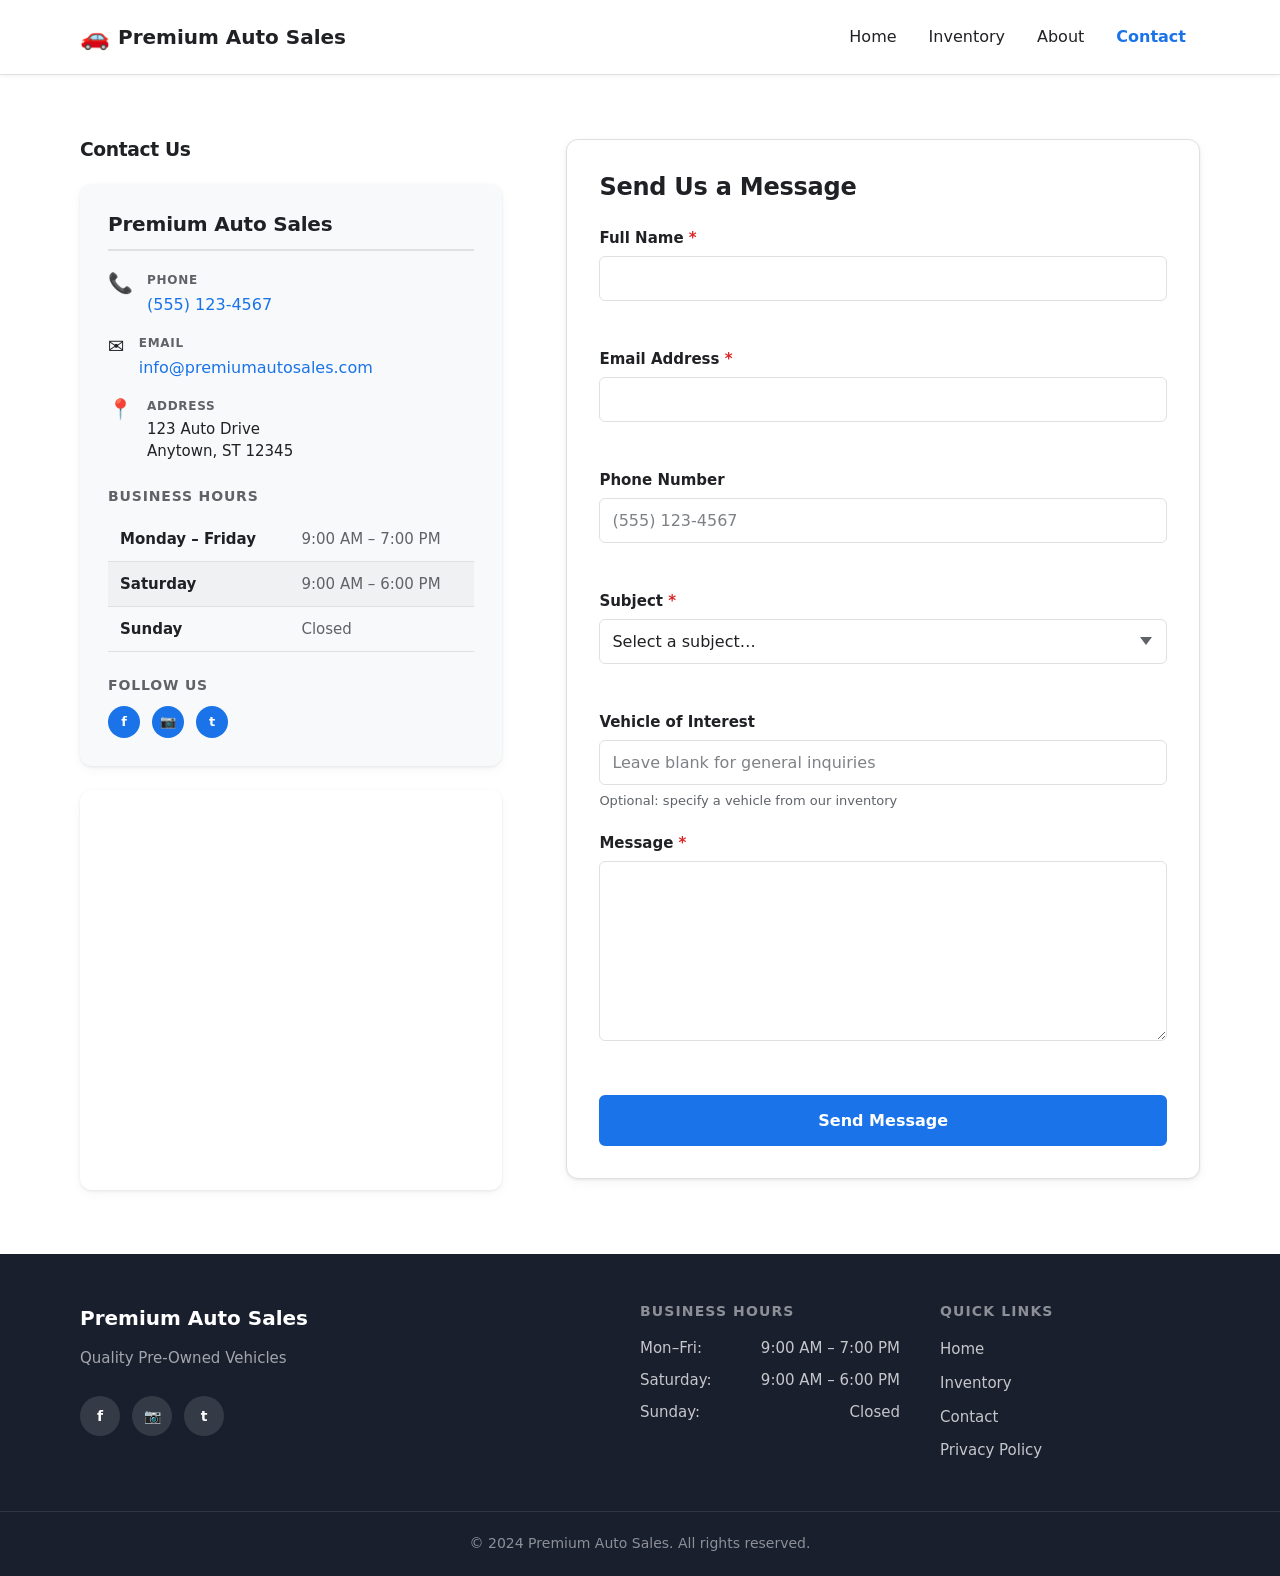
<file: contact.html>
<!DOCTYPE html>
<html lang="en" dir="ltr">
<head>
  <meta charset="UTF-8">
  <meta name="viewport" content="width=device-width, initial-scale=1.0">
  <title>Contact Us | Premium Auto Sales</title>
  <meta name="description" content="Contact Premium Auto Sales for inquiries about our vehicles. Call, email, or fill out our contact form and we'll respond within 24 hours.">

  <!-- Open Graph -->
  <meta property="og:title" content="Contact Us | Premium Auto Sales">
  <meta property="og:description" content="Get in touch with Premium Auto Sales. We're here to help you find your perfect vehicle.">
  <meta property="og:type" content="website">
  <meta name="twitter:card" content="summary_large_image">

  <!-- Stylesheet -->
  
  <link rel="stylesheet" href="css/styles.min.css">
</head>
<body>
  <!-- Skip link for accessibility -->
  <a href="#main" class="skip-link">Skip to main content</a>

  <!-- Site Header / Navigation -->
  <header class="site-header">
    <div class="container header-inner">
      <a href="/" class="logo" aria-label="Premium Auto Sales - Home">
        <span class="logo-icon" aria-hidden="true">&#x1F697;</span>
        <span class="logo-text">Premium Auto Sales</span>
      </a>

      <button
        class="hamburger"
        id="hamburger"
        aria-expanded="false"
        aria-controls="main-nav"
        aria-label="Toggle navigation menu"
      >
        <span class="hamburger-bar" aria-hidden="true"></span>
        <span class="hamburger-bar" aria-hidden="true"></span>
        <span class="hamburger-bar" aria-hidden="true"></span>
      </button>

      <nav id="main-nav" aria-label="Main navigation">
        <ul class="nav-list">
          <li><a href="/" class="nav-link">Home</a></li>
          <li><a href="inventory.html" class="nav-link">Inventory</a></li>
          <li><a href="index.html#about" class="nav-link">About</a></li>
          <li><a href="contact.html" class="nav-link" aria-current="page">Contact</a></li>
        </ul>
      </nav>
    </div>
  </header>

  <main id="main">
    <section class="contact-page section" aria-labelledby="contact-page-heading">
      <div class="container">
        <div class="contact-layout">

          <!-- Business Info Column -->
          <aside class="contact-info">
            <h1 id="contact-page-heading">Contact Us</h1>

            <div class="business-details">
              <h2 class="business-name">Premium Auto Sales</h2>

              <ul class="contact-list" aria-label="Contact information">
                <li class="contact-item">
                  <span class="contact-icon" aria-hidden="true">&#x1F4DE;</span>
                  <div class="contact-item-body">
                    <span class="contact-label">Phone</span>
                    <a href="tel:+15551234567" class="contact-link">(555) 123-4567</a>
                  </div>
                </li>
                <li class="contact-item">
                  <span class="contact-icon" aria-hidden="true">&#x2709;&#xFE0F;</span>
                  <div class="contact-item-body">
                    <span class="contact-label">Email</span>
                    <a href="mailto:info@premiumautosales.com" class="contact-link">info@premiumautosales.com</a>
                  </div>
                </li>
                <li class="contact-item">
                  <span class="contact-icon" aria-hidden="true">&#x1F4CD;</span>
                  <div class="contact-item-body">
                    <span class="contact-label">Address</span>
                    <address class="contact-address">
                      123 Auto Drive<br>
                      Anytown, ST 12345
                    </address>
                  </div>
                </li>
              </ul>

              <!-- Business Hours Table -->
              <section class="hours-section" aria-labelledby="hours-heading">
                <h3 id="hours-heading">Business Hours</h3>
                <table class="contact-hours-table">
                  <caption class="sr-only">Business hours by day of week</caption>
                  <tbody>
                    <tr>
                      <th scope="row">Monday &ndash; Friday</th>
                      <td><time>9:00 AM &ndash; 7:00 PM</time></td>
                    </tr>
                    <tr>
                      <th scope="row">Saturday</th>
                      <td><time>9:00 AM &ndash; 6:00 PM</time></td>
                    </tr>
                    <tr>
                      <th scope="row">Sunday</th>
                      <td><time>Closed</time></td>
                    </tr>
                  </tbody>
                </table>
              </section>

              <!-- Social Media Icons -->
              <section class="contact-social-section" aria-labelledby="social-heading">
                <h3 id="social-heading">Follow Us</h3>
                <div class="contact-social-links" aria-label="Social media links">
                  <a href="#" class="contact-social-link" aria-label="Follow us on Facebook" rel="noopener noreferrer">
                    <span aria-hidden="true">f</span>
                  </a>
                  <a href="#" class="contact-social-link" aria-label="Follow us on Instagram" rel="noopener noreferrer">
                    <span aria-hidden="true">&#x1F4F7;</span>
                  </a>
                  <a href="#" class="contact-social-link" aria-label="Follow us on Twitter" rel="noopener noreferrer">
                    <span aria-hidden="true">t</span>
                  </a>
                </div>
              </section>
            </div>

            <!-- Map Section -->
            <div class="map-section" aria-label="Dealership location map">
              <iframe
                src="https://www.google.com/maps/embed?pb=!1m18!1m12!1m3!1d3022.215707530209!2d-73.98784368459418!3d40.74844097932799!2m3!1f0!2f0!3f0!3m2!1i1024!2i768!4f13.1!3m3!1m2!1s0x89c259af15e2db5f%3A0x7955420634fd7eba!2sNew%20York%2C%20NY%2010001%2C%20USA!5e0!3m2!1sen!2sus!4v1620000000000!5m2!1sen!2sus"
                class="contact-map"
                title="Premium Auto Sales location on Google Maps"
                loading="lazy"
                referrerpolicy="no-referrer-when-downgrade"
                allowfullscreen
              ></iframe>
            </div>
          </aside>

          <!-- Contact Form Column -->
          <section class="contact-form-section" aria-labelledby="form-heading">
            <h2 id="form-heading">Send Us a Message</h2>

            <!-- Success message (initially hidden) -->
            <div id="form-success" class="form-success" hidden aria-live="polite" role="status">
              <p>Thank you! We'll contact you within 24 hours.</p>
            </div>

            <!-- Error message (initially hidden) -->
            <div id="form-error" class="form-error" hidden aria-live="assertive" role="alert">
              <p>Failed to send. Please try again or call us at <a href="tel:+15551234567">(555) 123-4567</a>.</p>
            </div>

            <form
              id="contact-form"
              action="https://formspree.io/f/your-form-id"
              method="POST"
              novalidate
            >
              <!-- Honeypot spam protection field -->
              <input
                type="text"
                name="_gotcha"
                style="display:none"
                tabindex="-1"
                autocomplete="off"
                aria-hidden="true"
              >

              <!-- Name -->
              <div class="form-field">
                <label for="name">
                  Full Name <span class="required-mark" aria-label="required">*</span>
                </label>
                <input
                  type="text"
                  id="name"
                  name="name"
                  required
                  autocomplete="name"
                  aria-describedby="name-error"
                  aria-invalid="false"
                >
                <span id="name-error" class="field-error" role="alert"></span>
              </div>

              <!-- Email -->
              <div class="form-field">
                <label for="email">
                  Email Address <span class="required-mark" aria-label="required">*</span>
                </label>
                <input
                  type="email"
                  id="email"
                  name="email"
                  required
                  autocomplete="email"
                  inputmode="email"
                  aria-describedby="email-error"
                  aria-invalid="false"
                >
                <span id="email-error" class="field-error" role="alert"></span>
              </div>

              <!-- Phone -->
              <div class="form-field">
                <label for="phone">Phone Number</label>
                <input
                  type="tel"
                  id="phone"
                  name="phone"
                  autocomplete="tel"
                  inputmode="tel"
                  pattern="[\(\)\s\-\d]+"
                  placeholder="(555) 123-4567"
                  aria-describedby="phone-error"
                  aria-invalid="false"
                >
                <span id="phone-error" class="field-error" role="alert"></span>
              </div>

              <!-- Subject -->
              <div class="form-field">
                <label for="subject">
                  Subject <span class="required-mark" aria-label="required">*</span>
                </label>
                <select
                  id="subject"
                  name="subject"
                  required
                  aria-describedby="subject-error"
                  aria-invalid="false"
                >
                  <option value="">Select a subject&hellip;</option>
                  <option value="General Inquiry">General Inquiry</option>
                  <option value="Vehicle Inquiry">Vehicle Inquiry</option>
                  <option value="Financing Question">Financing Question</option>
                  <option value="Test Drive Request">Test Drive Request</option>
                </select>
                <span id="subject-error" class="field-error" role="alert"></span>
              </div>

              <!-- Vehicle of Interest -->
              <div class="form-field">
                <label for="vehicle-interest">Vehicle of Interest</label>
                <input
                  type="text"
                  id="vehicle-interest"
                  name="vehicle-interest"
                  placeholder="Leave blank for general inquiries"
                  aria-describedby="vehicle-interest-hint"
                >
                <span id="vehicle-interest-hint" class="field-hint">Optional: specify a vehicle from our inventory</span>
              </div>

              <!-- Message -->
              <div class="form-field">
                <label for="message">
                  Message <span class="required-mark" aria-label="required">*</span>
                </label>
                <textarea
                  id="message"
                  name="message"
                  required
                  minlength="10"
                  rows="6"
                  aria-describedby="message-error"
                  aria-invalid="false"
                ></textarea>
                <span id="message-error" class="field-error" role="alert"></span>
              </div>

              <!-- Submit Button with loading spinner -->
              <button type="submit" class="btn btn-contact-submit" id="submit-btn" aria-busy="false">
                <span class="btn-text">Send Message</span>
                <span class="btn-spinner" aria-hidden="true" hidden></span>
              </button>
            </form>
          </section>

        </div>
      </div>
    </section>
  </main>

  <!-- Site Footer -->
  <footer class="site-footer">
    <div class="container footer-inner">
      <div class="footer-col footer-brand">
        <a href="/" class="footer-logo" aria-label="Premium Auto Sales - Home">Premium Auto Sales</a>
        <p class="footer-tagline">Quality Pre-Owned Vehicles</p>
        <div class="social-links" aria-label="Social media links">
          <a href="#" class="social-link" aria-label="Follow us on Facebook" rel="noopener noreferrer">
            <span aria-hidden="true">f</span>
          </a>
          <a href="#" class="social-link" aria-label="Follow us on Instagram" rel="noopener noreferrer">
            <span aria-hidden="true">&#x1F4F7;</span>
          </a>
          <a href="#" class="social-link" aria-label="Follow us on Twitter" rel="noopener noreferrer">
            <span aria-hidden="true">t</span>
          </a>
        </div>
      </div>

      <div class="footer-col footer-hours">
        <h3 class="footer-heading">Business Hours</h3>
        <ul class="hours-list">
          <li><span>Mon&ndash;Fri:</span> <time>9:00 AM &ndash; 7:00 PM</time></li>
          <li><span>Saturday:</span> <time>9:00 AM &ndash; 6:00 PM</time></li>
          <li><span>Sunday:</span> <time>Closed</time></li>
        </ul>
      </div>

      <div class="footer-col footer-links">
        <h3 class="footer-heading">Quick Links</h3>
        <nav aria-label="Footer navigation">
          <ul class="footer-nav-list">
            <li><a href="/">Home</a></li>
            <li><a href="inventory.html">Inventory</a></li>
            <li><a href="contact.html">Contact</a></li>
            <li><a href="privacy.html">Privacy Policy</a></li>
          </ul>
        </nav>
      </div>
    </div>

    <div class="footer-bottom">
      <div class="container">
        <p>&copy; <time datetime="2024">2024</time> Premium Auto Sales. All rights reserved.</p>
      </div>
    </div>
  </footer>

  <!-- Main JavaScript (deferred for non-blocking load) -->
  <script src="js/main.min.js" defer></script>
  <!-- Contact Page JavaScript (deferred for non-blocking load) -->
  
  <script src="js/contact.min.js" defer></script>
</body>
</html>
</file>
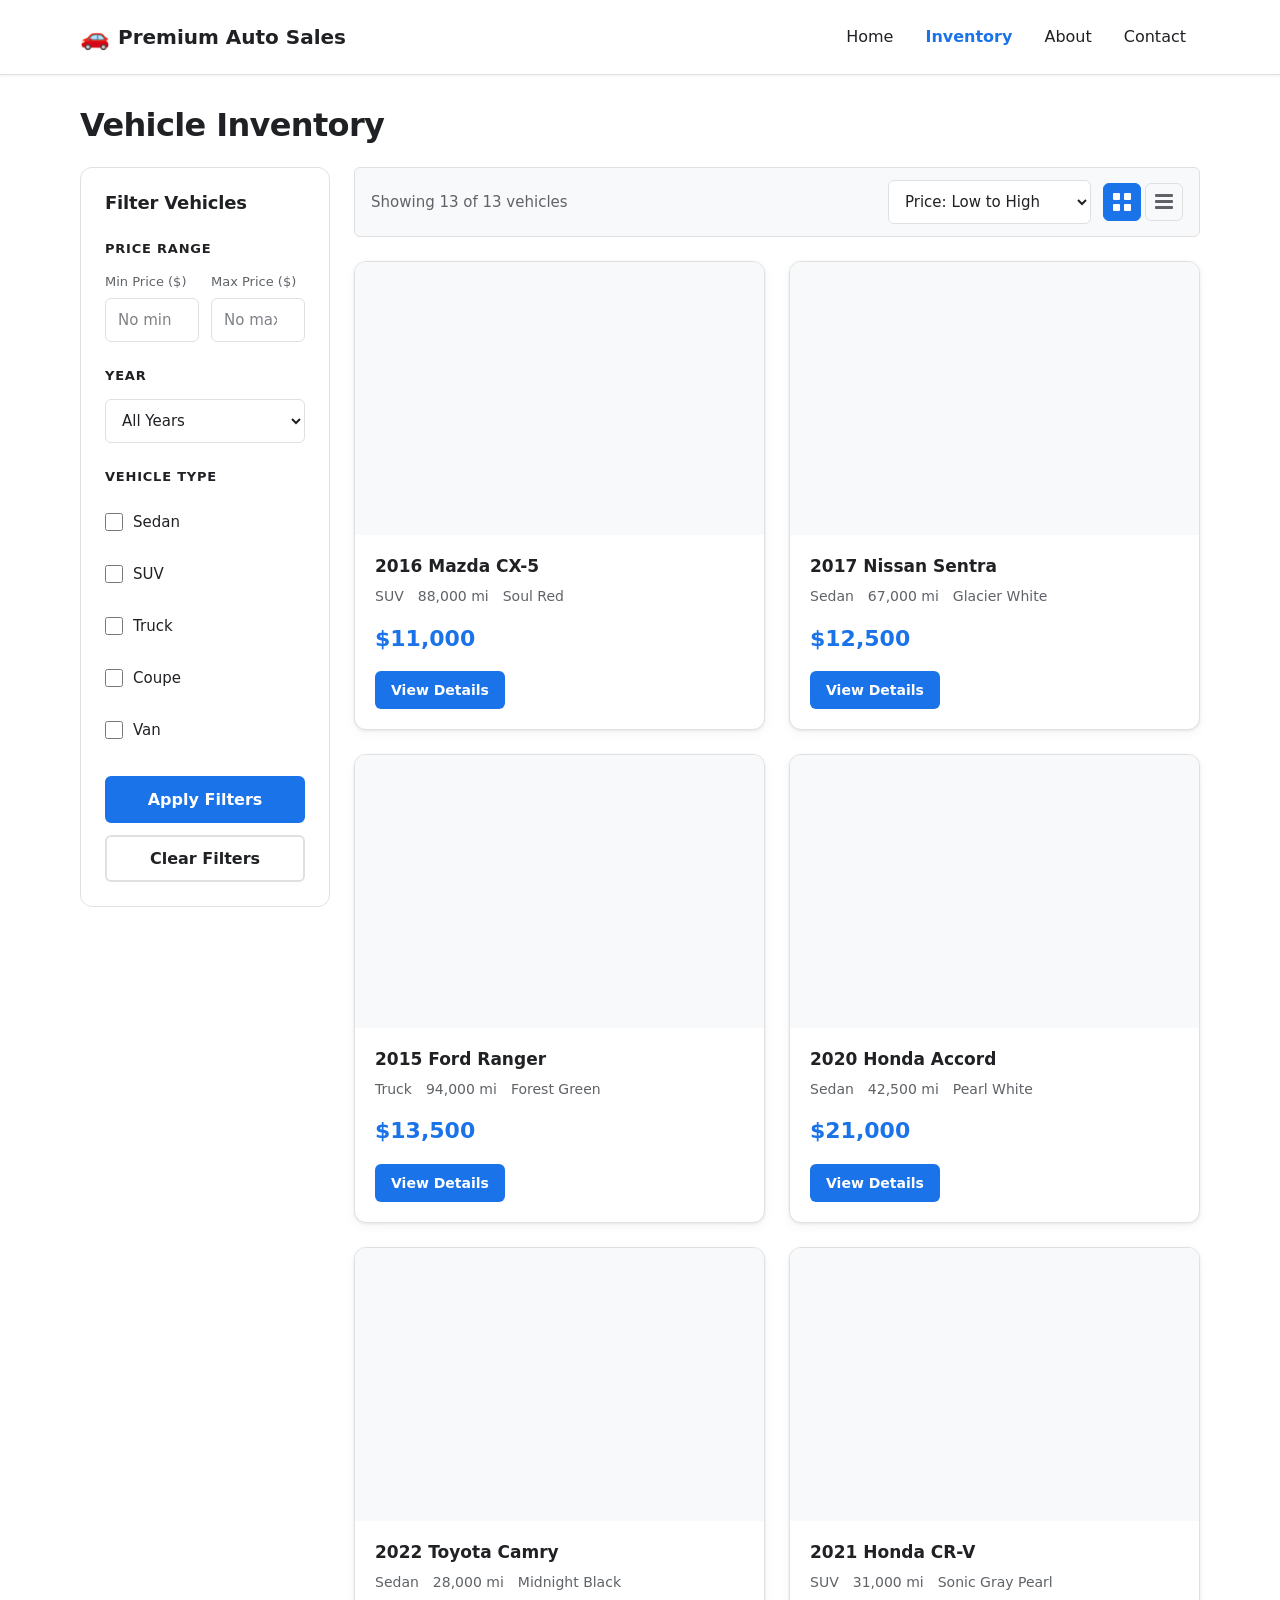
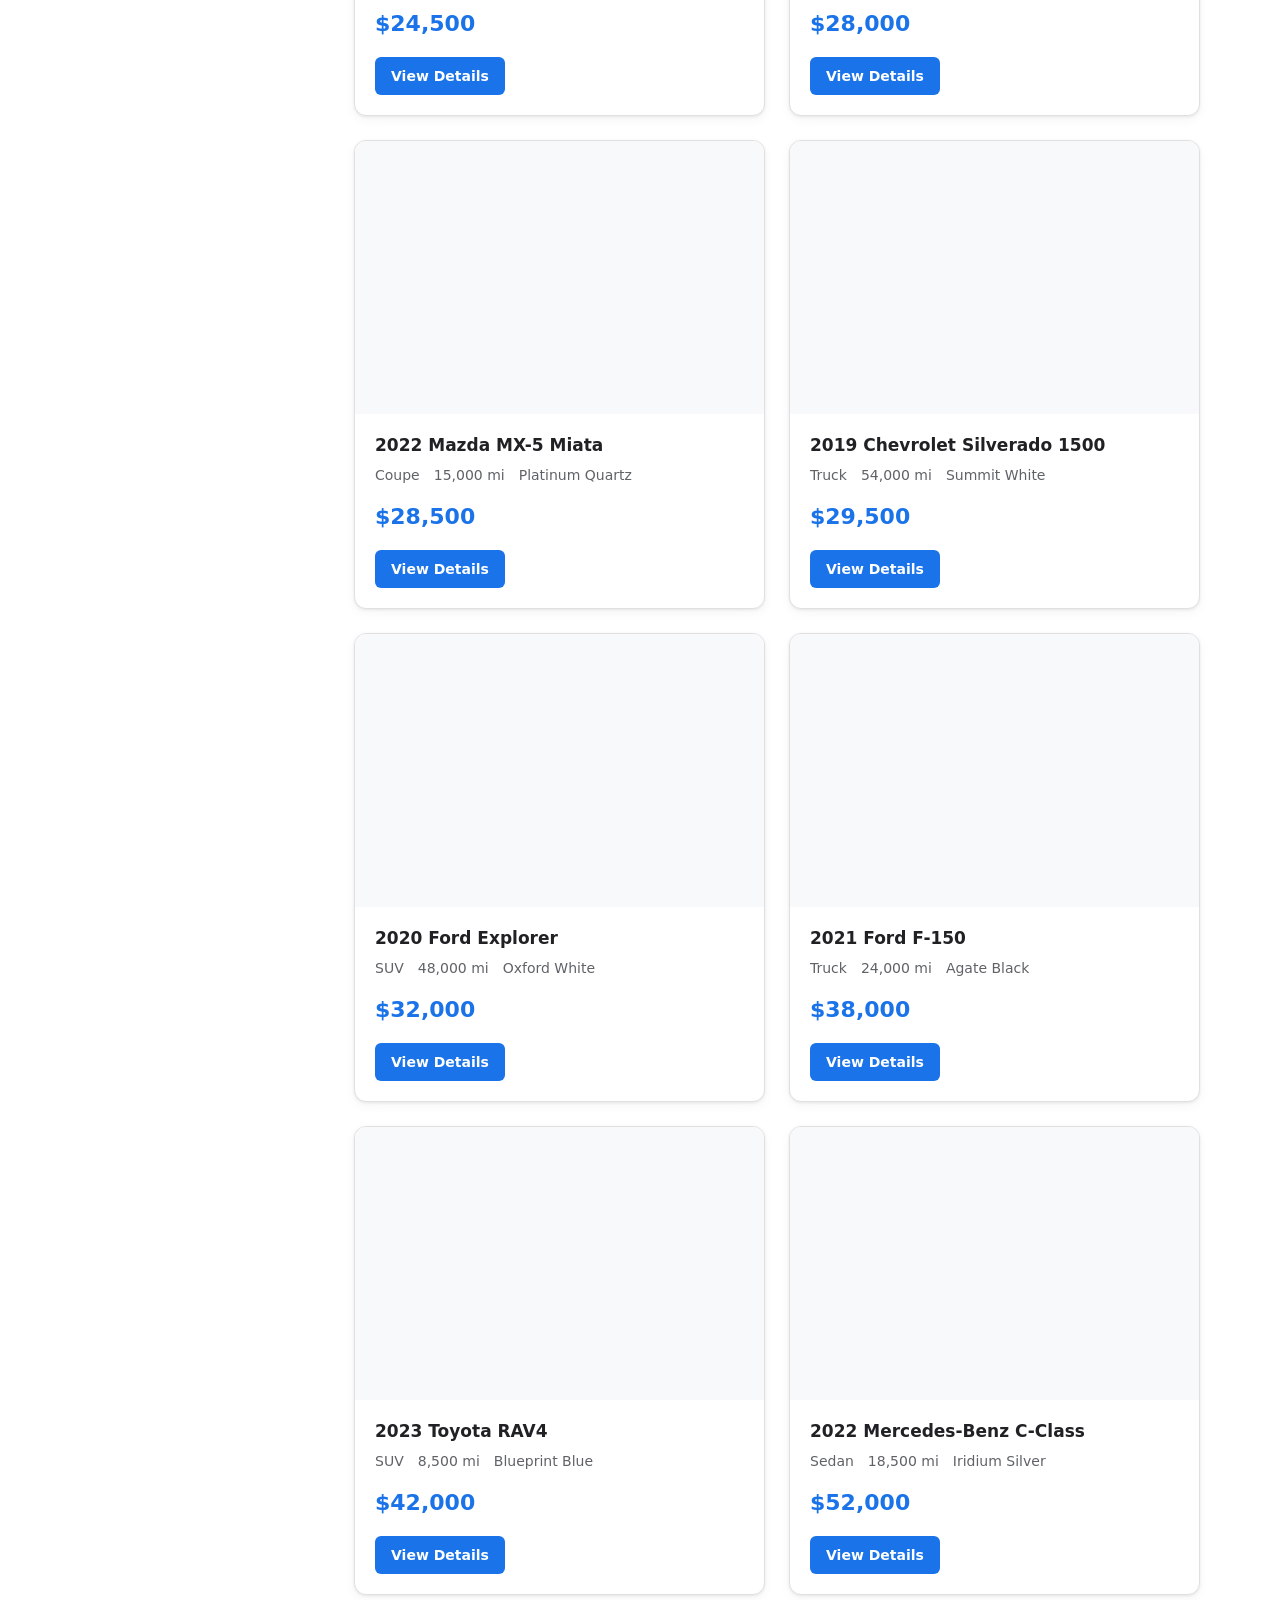
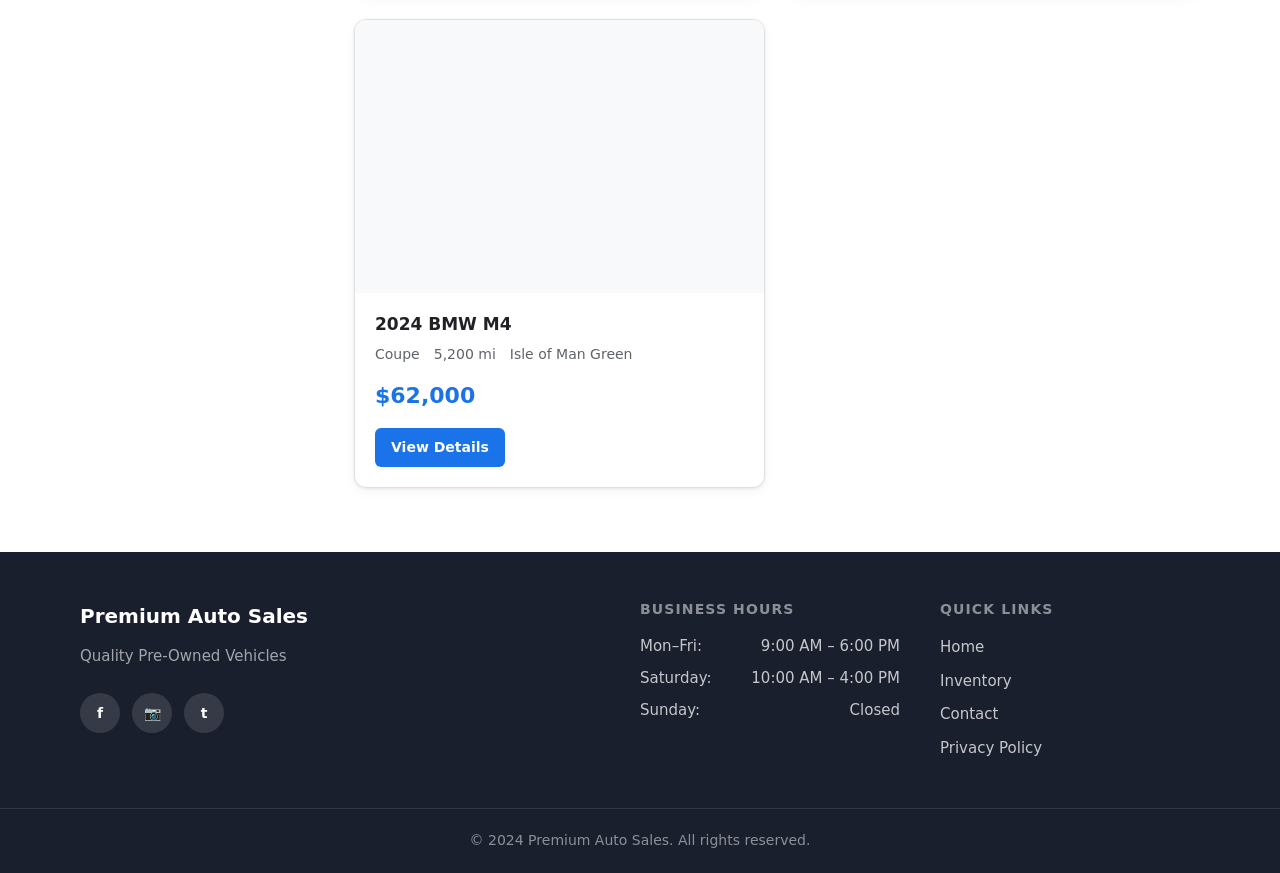
<file: inventory.html>
<!DOCTYPE html>
<html lang="en" dir="ltr">
<head>
  <meta charset="UTF-8">
  <meta name="viewport" content="width=device-width, initial-scale=1.0">
  <title>Vehicle Inventory | Premium Auto Sales</title>
  <meta name="description" content="Browse our full inventory of quality used cars for sale. Filter by price, year, and vehicle type to find your perfect pre-owned vehicle today.">

  <!-- Open Graph -->
  <meta property="og:title" content="Vehicle Inventory | Premium Auto Sales">
  <meta property="og:description" content="Browse used cars for sale at Premium Auto Sales. Filter and sort our full inventory to find your perfect pre-owned vehicle.">
  <meta property="og:type" content="website">

  <!-- Preconnect for Unsplash images -->
  <link rel="preconnect" href="https://images.unsplash.com">

  <!-- Stylesheet -->
  <link rel="stylesheet" href="css/styles.min.css">
</head>
<body>
  <!-- Skip link for accessibility -->
  <a href="#main" class="skip-link">Skip to main content</a>

  <!-- Site Header / Navigation -->
  <header class="site-header">
    <div class="container header-inner">
      <a href="/" class="logo" aria-label="Premium Auto Sales - Home">
        <span class="logo-icon" aria-hidden="true">&#x1F697;</span>
        <span class="logo-text">Premium Auto Sales</span>
      </a>

      <button
        class="hamburger"
        id="hamburger"
        aria-expanded="false"
        aria-controls="main-nav"
        aria-label="Toggle navigation menu"
      >
        <span class="hamburger-bar" aria-hidden="true"></span>
        <span class="hamburger-bar" aria-hidden="true"></span>
        <span class="hamburger-bar" aria-hidden="true"></span>
      </button>

      <nav id="main-nav" aria-label="Main navigation">
        <ul class="nav-list">
          <li><a href="/" class="nav-link">Home</a></li>
          <li><a href="inventory.html" class="nav-link" aria-current="page">Inventory</a></li>
          <li><a href="/#about" class="nav-link">About</a></li>
          <li><a href="contact.html" class="nav-link">Contact</a></li>
        </ul>
      </nav>
    </div>
  </header>

  <main id="main">
    <div class="inventory-page container">

      <h1 class="inventory-title">Vehicle Inventory</h1>

      <!-- Mobile filter toggle -->
      <button
        class="filter-toggle-btn"
        id="filter-toggle"
        aria-expanded="false"
        aria-controls="filter-sidebar"
        aria-label="Toggle filter panel"
      >
        <span>Filter Vehicles</span>
        <span class="filter-toggle-icon" aria-hidden="true">&#x25BC;</span>
      </button>

      <div class="inventory-layout">

        <!-- Filter Sidebar -->
        <aside class="filter-sidebar" id="filter-sidebar" aria-label="Filter vehicles">
          <h2 class="filter-heading">Filter Vehicles</h2>

          <form class="filter-form" id="filter-form" novalidate>

            <!-- Price Range -->
            <fieldset class="filter-group">
              <legend class="filter-group-label">Price Range</legend>
              <div class="price-range-inputs">
                <div class="field">
                  <label for="price-min">Min Price ($)</label>
                  <input
                    type="number"
                    id="price-min"
                    name="price_min"
                    class="filter-input"
                    min="0"
                    step="500"
                    placeholder="No min"
                    aria-label="Minimum price in dollars"
                  >
                </div>
                <div class="field">
                  <label for="price-max">Max Price ($)</label>
                  <input
                    type="number"
                    id="price-max"
                    name="price_max"
                    class="filter-input"
                    min="0"
                    step="500"
                    placeholder="No max"
                    aria-label="Maximum price in dollars"
                  >
                </div>
              </div>
            </fieldset>

            <!-- Year Filter -->
            <fieldset class="filter-group">
              <legend class="filter-group-label">Year</legend>
              <div class="field">
                <label for="filter-year" class="sr-only">Filter by year</label>
                <select
                  id="filter-year"
                  name="year"
                  class="filter-select"
                  aria-label="Filter by vehicle year"
                >
                  <option value="">All Years</option>
                  <option value="2024">2024</option>
                  <option value="2023">2023</option>
                  <option value="2022">2022</option>
                  <option value="2021">2021</option>
                  <option value="2020">2020</option>
                  <option value="2019">2019</option>
                  <option value="2018">2018</option>
                  <option value="2017">2017</option>
                  <option value="2016">2016</option>
                  <option value="2015">2015</option>
                </select>
              </div>
            </fieldset>

            <!-- Vehicle Type -->
            <fieldset class="filter-group">
              <legend class="filter-group-label">Vehicle Type</legend>
              <div class="checkbox-group">
                <label class="checkbox-label">
                  <input type="checkbox" name="types" value="Sedan" class="filter-checkbox">
                  <span>Sedan</span>
                </label>
                <label class="checkbox-label">
                  <input type="checkbox" name="types" value="SUV" class="filter-checkbox">
                  <span>SUV</span>
                </label>
                <label class="checkbox-label">
                  <input type="checkbox" name="types" value="Truck" class="filter-checkbox">
                  <span>Truck</span>
                </label>
                <label class="checkbox-label">
                  <input type="checkbox" name="types" value="Coupe" class="filter-checkbox">
                  <span>Coupe</span>
                </label>
                <label class="checkbox-label">
                  <input type="checkbox" name="types" value="Van" class="filter-checkbox">
                  <span>Van</span>
                </label>
              </div>
            </fieldset>

            <!-- Filter Actions -->
            <div class="filter-actions">
              <button type="button" class="btn btn-primary" id="apply-filters">Apply Filters</button>
              <button type="button" class="btn btn-filter-clear" id="clear-filters">Clear Filters</button>
            </div>

          </form>
        </aside>

        <!-- Content Area -->
        <section class="inventory-content" aria-labelledby="inventory-results-label">
          <h2 id="inventory-results-label" class="sr-only">Vehicle Results</h2>

          <!-- Toolbar -->
          <div class="inventory-toolbar" role="toolbar" aria-label="Inventory display options">
            <p
              class="results-counter"
              id="results-counter"
              aria-live="polite"
              role="status"
            >
              Showing 0 of 0 vehicles
            </p>

            <div class="toolbar-controls">
              <!-- Sort Dropdown -->
              <div class="sort-control">
                <label for="sort-select" class="sr-only">Sort vehicles by</label>
                <select
                  id="sort-select"
                  class="filter-select sort-select"
                  aria-label="Sort vehicles"
                >
                  <option value="price-asc">Price: Low to High</option>
                  <option value="price-desc">Price: High to Low</option>
                  <option value="year-desc">Year: Newest First</option>
                  <option value="year-asc">Year: Oldest First</option>
                  <option value="mileage-asc">Mileage: Low to High</option>
                </select>
              </div>

              <!-- View Toggle -->
              <div class="view-toggle" role="group" aria-label="View style">
                <button
                  class="view-btn view-btn-grid active"
                  id="btn-grid-view"
                  aria-label="Grid view"
                  aria-pressed="true"
                  title="Grid view"
                >
                  <svg width="18" height="18" viewBox="0 0 18 18" aria-hidden="true" focusable="false">
                    <rect x="0" y="0" width="7" height="7" rx="1"/>
                    <rect x="11" y="0" width="7" height="7" rx="1"/>
                    <rect x="0" y="11" width="7" height="7" rx="1"/>
                    <rect x="11" y="11" width="7" height="7" rx="1"/>
                  </svg>
                </button>
                <button
                  class="view-btn view-btn-list"
                  id="btn-list-view"
                  aria-label="List view"
                  aria-pressed="false"
                  title="List view"
                >
                  <svg width="18" height="18" viewBox="0 0 18 18" aria-hidden="true" focusable="false">
                    <rect x="0" y="1" width="18" height="3" rx="1"/>
                    <rect x="0" y="7" width="18" height="3" rx="1"/>
                    <rect x="0" y="13" width="18" height="3" rx="1"/>
                  </svg>
                </button>
              </div>
            </div>
          </div>

          <!-- Vehicle Grid -->
          <div class="vehicle-grid" id="vehicle-grid" aria-live="polite" aria-busy="true">
            <!-- Loading Spinner (initially visible) -->
            <div class="loading-spinner" id="loading-spinner" aria-label="Loading vehicles">
              <div class="spinner" role="status">
                <span class="sr-only">Loading vehicles...</span>
              </div>
            </div>
          </div>

          <!-- Empty State (initially hidden) -->
          <div class="empty-state" id="empty-state" hidden aria-live="polite">
            <p class="empty-state-icon" aria-hidden="true">&#x1F697;</p>
            <p class="empty-state-message">No vehicles match your filters. Try adjusting your criteria.</p>
            <button type="button" class="btn btn-primary" id="empty-clear-filters">Clear All Filters</button>
          </div>

        </section>
      </div>
    </div>
  </main>

  <!-- Site Footer -->
  <footer class="site-footer">
    <div class="container footer-inner">
      <div class="footer-col footer-brand">
        <a href="/" class="footer-logo" aria-label="Premium Auto Sales - Home">Premium Auto Sales</a>
        <p class="footer-tagline">Quality Pre-Owned Vehicles</p>
        <div class="social-links" aria-label="Social media links">
          <a href="#" class="social-link" aria-label="Follow us on Facebook" rel="noopener noreferrer">
            <span aria-hidden="true">f</span>
          </a>
          <a href="#" class="social-link" aria-label="Follow us on Instagram" rel="noopener noreferrer">
            <span aria-hidden="true">&#x1F4F7;</span>
          </a>
          <a href="#" class="social-link" aria-label="Follow us on Twitter" rel="noopener noreferrer">
            <span aria-hidden="true">t</span>
          </a>
        </div>
      </div>

      <div class="footer-col footer-hours">
        <h3 class="footer-heading">Business Hours</h3>
        <ul class="hours-list">
          <li><span>Mon&ndash;Fri:</span> <time>9:00 AM &ndash; 6:00 PM</time></li>
          <li><span>Saturday:</span> <time>10:00 AM &ndash; 4:00 PM</time></li>
          <li><span>Sunday:</span> <time>Closed</time></li>
        </ul>
      </div>

      <div class="footer-col footer-links">
        <h3 class="footer-heading">Quick Links</h3>
        <nav aria-label="Footer navigation">
          <ul class="footer-nav-list">
            <li><a href="/">Home</a></li>
            <li><a href="inventory.html">Inventory</a></li>
            <li><a href="contact.html">Contact</a></li>
            <li><a href="privacy.html">Privacy Policy</a></li>
          </ul>
        </nav>
      </div>
    </div>

    <div class="footer-bottom">
      <div class="container">
        <p>&copy; <time datetime="2024">2024</time> Premium Auto Sales. All rights reserved.</p>
      </div>
    </div>
  </footer>

  <!-- Main JavaScript (deferred for non-blocking load) -->
  <script src="js/main.min.js" defer></script>
  <!-- Inventory page JavaScript (deferred for non-blocking load) -->
  <script src="js/inventory.min.js" defer></script>
</body>
</html>
</file>
<file: css/styles.min.css>
:root{--primary-color:#1a73e8;--primary-dark:#1557b0;--secondary-color:#34a853;--secondary-dark:#2d8f46;--text-dark:#202124;--text-light:#5f6368;--bg-light:#f8f9fa;--bg-white:#ffffff;--border-color:#e0e0e0;--shadow-sm:0 1px 3px rgba(0,0,0,0.08),0 4px 12px rgba(0,0,0,0.04);--shadow-md:0 4px 16px rgba(0,0,0,0.12);--spacing-unit:8px;--radius-sm:6px;--radius-md:12px;--radius-lg:16px;--transition:0.2s ease;--font-family:system-ui,-apple-system,'Segoe UI',Roboto,'Helvetica Neue',Arial,sans-serif;--max-width:72rem}*,*::before,*::after{box-sizing:border-box;margin:0;padding:0}html{scroll-behavior:smooth;font-size:100%}body{font-family:var(--font-family);color:var(--text-dark);background-color:var(--bg-white);line-height:1.6;-webkit-font-smoothing:antialiased;-moz-osx-font-smoothing:grayscale}img{max-width:100%;height:auto;display:block}a{color:inherit;text-decoration:none}ul{list-style:none}button{cursor:pointer;border:none;background:none;font-family:inherit}.skip-link{position:absolute;top:-100%;left:0.5rem;padding:0.5rem 1rem;background:var(--primary-color);color:#fff;border-radius:var(--radius-sm);font-weight:600;z-index:1000;text-decoration:none;transition:top var(--transition)}.skip-link:focus{top:0.5rem}.sr-only{position:absolute;width:1px;height:1px;padding:0;margin:-1px;overflow:hidden;clip:rect(0,0,0,0);white-space:nowrap;border-width:0}:focus-visible{outline:2px solid var(--primary-color);outline-offset:3px}.container{width:100%;max-width:var(--max-width);margin-inline:auto;padding-inline:1rem}.section{padding-block:4rem}.section-subtitle{color:var(--text-light);font-size:clamp(1rem,2vw,1.125rem);margin-block-start:0.5rem;margin-block-end:2.5rem}.btn{display:inline-flex;align-items:center;justify-content:center;padding:0.75rem 1.75rem;border-radius:var(--radius-sm);font-size:1rem;font-weight:600;text-decoration:none;transition:all var(--transition);min-height:44px;cursor:pointer}.btn-primary{background-color:var(--primary-color);color:#fff;border:2px solid var(--primary-color)}.btn-primary:hover,.btn-primary:focus-visible{background-color:var(--primary-dark);border-color:var(--primary-dark);transform:translateY(-1px);box-shadow:var(--shadow-md)}.btn-secondary{background-color:var(--secondary-color);color:#fff;border:2px solid var(--secondary-color)}.btn-secondary:hover,.btn-secondary:focus-visible{background-color:var(--secondary-dark);border-color:var(--secondary-dark);transform:translateY(-1px);box-shadow:var(--shadow-md)}.btn-outline{background-color:transparent;color:#fff;border:2px solid #fff}.btn-outline:hover,.btn-outline:focus-visible{background-color:#fff;color:var(--text-dark);transform:translateY(-1px)}h1{font-size:clamp(2rem,5vw+1rem,3.5rem);font-weight:800;line-height:1.15;letter-spacing:-0.02em}h2{font-size:clamp(1.5rem,3vw+0.5rem,2.25rem);font-weight:700;line-height:1.25;letter-spacing:-0.01em;margin-block-end:0.5rem}h3{font-size:1.25rem;font-weight:600;line-height:1.3}p{font-size:clamp(1rem,1.5vw,1.0625rem);line-height:1.7;color:var(--text-light)}.site-header{position:sticky;top:0;z-index:100;background-color:var(--bg-white);border-bottom:1px solid var(--border-color);box-shadow:0 1px 4px rgba(0,0,0,0.06);transition:box-shadow var(--transition)}.site-header.scrolled{box-shadow:var(--shadow-md)}.header-inner{display:flex;align-items:center;justify-content:space-between;padding-block:1rem;gap:1rem}.logo{display:flex;align-items:center;gap:0.5rem;font-size:1.25rem;font-weight:800;color:var(--text-dark);text-decoration:none;white-space:nowrap}.logo-icon{font-size:1.5rem}.hamburger{display:flex;flex-direction:column;justify-content:center;align-items:center;gap:5px;width:44px;height:44px;padding:0.5rem;border-radius:var(--radius-sm);transition:background-color var(--transition)}.hamburger:hover{background-color:var(--bg-light)}.hamburger-bar{display:block;width:22px;height:2px;background-color:var(--text-dark);border-radius:2px;transition:transform var(--transition),opacity var(--transition)}.hamburger[aria-expanded="true"] .hamburger-bar:nth-child(1){transform:translateY(7px) rotate(45deg)}.hamburger[aria-expanded="true"] .hamburger-bar:nth-child(2){opacity:0;transform:scaleX(0)}.hamburger[aria-expanded="true"] .hamburger-bar:nth-child(3){transform:translateY(-7px) rotate(-45deg)}#main-nav{display:none;position:absolute;top:100%;left:0;right:0;background-color:var(--bg-white);border-top:1px solid var(--border-color);padding:1rem;box-shadow:var(--shadow-md)}#main-nav.nav-open{display:block}.nav-list{display:flex;flex-direction:column;gap:0.25rem}.nav-link{display:block;padding:0.75rem 1rem;border-radius:var(--radius-sm);font-weight:500;color:var(--text-dark);transition:background-color var(--transition),color var(--transition)}.nav-link:hover,.nav-link.active{background-color:var(--bg-light);color:var(--primary-color)}.nav-link[aria-current="page"]{color:var(--primary-color);font-weight:600}@media (min-width:768px){.hamburger{display:none}#main-nav{display:block;position:static;border:none;padding:0;box-shadow:none;background:transparent}.nav-list{flex-direction:row;gap:0.25rem}.nav-link{padding:0.5rem 0.875rem}}.hero{position:relative;display:flex;align-items:center;justify-content:center;min-height:80vh;padding-block:clamp(4rem,10vw,8rem);text-align:center;color:#fff;background-image:linear-gradient(rgba(0,0,0,0.55),rgba(0,0,0,0.55)),url('https://images.unsplash.com/photo-1492144534655-ae79c964c9d7?w=1920&q=80');background-size:cover;background-position:center;background-attachment:local;overflow:hidden}.hero-content{position:relative;z-index:1;max-width:56rem;padding-inline:1.5rem}.hero h1{color:#fff;margin-block-end:0.75rem;text-shadow:0 2px 8px rgba(0,0,0,0.3)}.hero-tagline{font-size:clamp(1.125rem,2vw+0.5rem,1.5rem);color:rgba(255,255,255,0.9);font-weight:500;margin-block-end:1rem}.hero-subtext{font-size:clamp(1rem,1.5vw,1.125rem);color:rgba(255,255,255,0.8);max-width:42rem;margin-inline:auto;margin-block-end:2.5rem}.vehicles-section{background-color:var(--bg-light)}.vehicles-section h2{text-align:center}.vehicles-section .section-subtitle{text-align:center}.vehicles-grid{display:grid;grid-template-columns:1fr;gap:1.5rem}@media (min-width:640px){.vehicles-grid{grid-template-columns:repeat(2,1fr)}}@media (min-width:1024px){.vehicles-grid{grid-template-columns:repeat(3,1fr)}}.vehicle-card{background-color:var(--bg-white);border-radius:var(--radius-md);overflow:hidden;box-shadow:var(--shadow-sm);transition:transform var(--transition),box-shadow var(--transition)}.vehicle-card:hover{transform:translateY(-4px);box-shadow:var(--shadow-md)}.vehicle-card-image{aspect-ratio:3 / 2;overflow:hidden}.vehicle-card-image img{width:100%;height:100%;object-fit:cover;transition:transform 0.4s ease}.vehicle-card:hover .vehicle-card-image img{transform:scale(1.04)}.vehicle-card-content{padding:1.5rem}.vehicle-title{font-size:1.125rem;font-weight:600;color:var(--text-dark);margin-block-end:0.375rem}.vehicle-details{font-size:0.875rem;color:var(--text-light);margin-block-end:0.75rem}.vehicle-price{font-size:1.375rem;font-weight:700;color:var(--primary-color);margin-block-end:1rem}.vehicles-cta{text-align:center;margin-block-start:2.5rem}.about-section{background-color:var(--bg-white)}.about-content{display:flex;flex-direction:column;gap:3rem}.about-text h2{margin-block-end:1rem}.about-text p{max-width:65ch;margin-block-end:1rem}.about-text p:last-child{margin-block-end:0}.trust-badges{display:grid;grid-template-columns:repeat(2,1fr);gap:1.5rem}.trust-badge{text-align:center;padding:1.5rem;background-color:var(--bg-light);border-radius:var(--radius-md)}.trust-badge-icon{display:block;font-size:2.5rem;margin-block-end:0.75rem}.trust-badge-title{font-size:1.125rem;font-weight:700;color:var(--text-dark);margin-block-end:0.25rem}.trust-badge-desc{font-size:0.875rem;color:var(--text-light);margin:0}@media (min-width:1024px){.about-content{flex-direction:row;align-items:flex-start}.about-text{flex:1 1 55%}.trust-badges{flex:1 1 40%}}.cta-section{background-color:var(--primary-color);text-align:center;color:#fff}.cta-section h2{color:#fff;margin-block-end:1rem}.cta-section>.container>p{color:rgba(255,255,255,0.9);font-size:clamp(1rem,1.5vw,1.125rem);margin-block-end:2rem}.cta-buttons{display:flex;flex-wrap:wrap;gap:1rem;justify-content:center}.cta-section .btn-primary{background-color:#fff;color:var(--primary-color);border-color:#fff}.cta-section .btn-primary:hover,.cta-section .btn-primary:focus-visible{background-color:rgba(255,255,255,0.9);transform:translateY(-1px)}.site-footer{background-color:#1a1f2e;color:rgba(255,255,255,0.85)}.footer-inner{display:grid;grid-template-columns:1fr;gap:2.5rem;padding-block:3rem}@media (min-width:640px){.footer-inner{grid-template-columns:repeat(2,1fr)}}@media (min-width:1024px){.footer-inner{grid-template-columns:2fr 1fr 1fr}}.footer-logo{display:inline-block;font-size:1.25rem;font-weight:800;color:#fff;text-decoration:none;margin-block-end:0.75rem}.footer-tagline{color:rgba(255,255,255,0.6);font-size:0.9375rem;margin-block-end:1.5rem}.social-links{display:flex;gap:0.75rem}.social-link{display:flex;align-items:center;justify-content:center;width:40px;height:40px;border-radius:50%;background-color:rgba(255,255,255,0.12);color:#fff;font-weight:700;text-decoration:none;font-size:0.875rem;transition:background-color var(--transition),transform var(--transition)}.social-link:hover,.social-link:focus-visible{background-color:var(--primary-color);transform:translateY(-2px)}.footer-heading{font-size:0.875rem;font-weight:600;text-transform:uppercase;letter-spacing:0.08em;color:rgba(255,255,255,0.5);margin-block-end:1rem}.hours-list{display:flex;flex-direction:column;gap:0.5rem}.hours-list li{display:flex;justify-content:space-between;gap:1rem;font-size:0.9375rem;color:rgba(255,255,255,0.75)}.hours-list span{font-weight:500}.footer-nav-list{display:flex;flex-direction:column;gap:0.5rem}.footer-nav-list a{font-size:0.9375rem;color:rgba(255,255,255,0.75);text-decoration:none;transition:color var(--transition)}.footer-nav-list a:hover,.footer-nav-list a:focus-visible{color:#fff}.footer-bottom{border-top:1px solid rgba(255,255,255,0.1);padding-block:1.25rem}.footer-bottom p{font-size:0.875rem;color:rgba(255,255,255,0.5);text-align:center;margin:0}img[loading="lazy"]{opacity:1}@media print{.site-header,.hamburger,.hero,.cta-section,.social-links,.btn{display:none !important}*{background:transparent !important;color:#000 !important;box-shadow:none !important;text-shadow:none !important}a[href^="http"]::after{content:" (" attr(href) ")";font-size:0.8em}h1,h2,h3{page-break-after:avoid}@page{margin:2cm;size:A4}}@media (prefers-reduced-motion:reduce){*,*::before,*::after{animation-duration:0.01ms !important;animation-iteration-count:1 !important;transition-duration:0.01ms !important;scroll-behavior:auto !important}}.inventory-page{padding-block:2rem 4rem}.inventory-title{font-size:clamp(1.75rem,3vw+0.5rem,2.5rem);font-weight:700;color:var(--text-dark);margin-block-end:1.5rem}.filter-toggle-btn{display:flex;align-items:center;justify-content:space-between;width:100%;padding:0.875rem 1rem;background-color:var(--bg-light);border:1px solid var(--border-color);border-radius:var(--radius-sm);font-size:1rem;font-weight:600;color:var(--text-dark);cursor:pointer;margin-block-end:1rem;transition:background-color var(--transition);min-height:44px}.filter-toggle-btn:hover{background-color:var(--border-color)}.filter-toggle-icon{display:inline-block;font-size:0.75rem;transition:transform var(--transition)}.filter-toggle-btn[aria-expanded="true"] .filter-toggle-icon{transform:rotate(180deg)}.inventory-layout{display:grid;grid-template-columns:1fr;gap:1.5rem}.filter-sidebar{background-color:var(--bg-white);border-radius:var(--radius-md);overflow:hidden;max-height:0;transition:max-height 0.3s ease,padding 0.3s ease,border 0.3s ease;padding:0;border:1px solid transparent}.filter-sidebar.sidebar-open{max-height:1200px;padding:1.5rem;border-color:var(--border-color)}.filter-heading{font-size:1.125rem;font-weight:700;color:var(--text-dark);margin-block-end:1.5rem}.filter-group{border:none;padding:0;margin:0;margin-block-end:1.5rem}.filter-group-label{display:block;font-size:0.8125rem;font-weight:600;color:var(--text-dark);text-transform:uppercase;letter-spacing:0.06em;margin-block-end:0.75rem}.price-range-inputs{display:grid;grid-template-columns:1fr 1fr;gap:0.75rem}.field{display:flex;flex-direction:column;gap:0.375rem}.field label{font-size:0.8125rem;font-weight:500;color:var(--text-light)}.filter-input,.filter-select{width:100%;padding:0.625rem 0.75rem;border:1px solid var(--border-color);border-radius:var(--radius-sm);font-size:0.9375rem;font-family:var(--font-family);color:var(--text-dark);background-color:var(--bg-white);transition:border-color var(--transition),box-shadow var(--transition);min-height:44px;appearance:auto}.filter-input:focus,.filter-select:focus{outline:none;border-color:var(--primary-color);box-shadow:0 0 0 3px rgba(26,115,232,0.15)}.filter-input::placeholder{color:var(--text-light);opacity:0.8}.checkbox-group{display:flex;flex-direction:column;gap:0.5rem}.checkbox-label{display:flex;align-items:center;gap:0.625rem;cursor:pointer;font-size:0.9375rem;color:var(--text-dark);min-height:44px;padding-block:0.25rem}.filter-checkbox{width:18px;height:18px;cursor:pointer;accent-color:var(--primary-color);flex-shrink:0}.filter-actions{display:flex;flex-direction:column;gap:0.75rem;margin-block-start:0.5rem}.btn-filter-clear{display:inline-flex;align-items:center;justify-content:center;padding:0.75rem 1.75rem;border-radius:var(--radius-sm);font-size:1rem;font-weight:600;min-height:44px;cursor:pointer;transition:all var(--transition);background-color:transparent;color:var(--text-dark);border:2px solid var(--border-color)}.btn-filter-clear:hover,.btn-filter-clear:focus-visible{background-color:var(--bg-light);border-color:var(--text-light)}.inventory-content{min-width:0}.inventory-toolbar{display:flex;flex-wrap:wrap;align-items:center;justify-content:space-between;gap:0.75rem 1rem;margin-block-end:1.5rem;padding:0.75rem 1rem;background-color:var(--bg-light);border-radius:var(--radius-sm);border:1px solid var(--border-color)}.results-counter{font-size:0.9375rem;color:var(--text-light);font-weight:500;margin:0}.toolbar-controls{display:flex;align-items:center;gap:0.75rem;flex-wrap:wrap}.sort-control{display:flex;align-items:center}.sort-select{width:auto;min-width:170px}.view-toggle{display:flex;gap:0.25rem}.view-btn{display:flex;align-items:center;justify-content:center;width:38px;height:38px;border-radius:var(--radius-sm);background-color:transparent;color:var(--text-light);border:1px solid var(--border-color);cursor:pointer;transition:all var(--transition)}.view-btn:hover{background-color:var(--bg-light);color:var(--text-dark)}.view-btn.active{background-color:var(--primary-color);border-color:var(--primary-color);color:#fff}.view-btn svg{fill:currentColor}.vehicle-grid{display:grid;grid-template-columns:1fr;gap:1.5rem;min-height:200px}.inventory-card{background-color:var(--bg-white);border:1px solid var(--border-color);border-radius:var(--radius-md);overflow:hidden;box-shadow:var(--shadow-sm);cursor:pointer;transition:transform var(--transition),box-shadow var(--transition)}.inventory-card:hover,.inventory-card:focus-within{transform:translateY(-4px);box-shadow:var(--shadow-md)}.inventory-card-image{aspect-ratio:3 / 2;overflow:hidden;background-color:var(--bg-light)}.inventory-card-image img{width:100%;height:100%;object-fit:cover;display:block;transition:transform 0.4s ease}.inventory-card:hover .inventory-card-image img{transform:scale(1.04)}.inventory-card-content{padding:1.25rem}.inventory-card-title{font-size:1.0625rem;font-weight:600;color:var(--text-dark);margin-block-end:0.5rem}.inventory-card-info{display:flex;flex-wrap:wrap;gap:0.25rem 0.875rem;margin-block-end:0.75rem}.inventory-card-info span{font-size:0.875rem;color:var(--text-light)}.inventory-card-price{font-size:1.375rem;font-weight:700;color:var(--primary-color);margin-block-end:0.875rem}.inventory-card-cta{display:inline-flex;align-items:center;padding:0.5rem 1rem;background-color:var(--primary-color);color:#fff;border-radius:var(--radius-sm);font-size:0.875rem;font-weight:600;transition:background-color var(--transition)}.inventory-card-cta:hover{background-color:var(--primary-dark)}.vehicle-grid.list-view{grid-template-columns:1fr}.vehicle-grid.list-view .inventory-card{display:flex;flex-direction:row}.vehicle-grid.list-view .inventory-card-image{width:220px;flex-shrink:0;aspect-ratio:unset}.vehicle-grid.list-view .inventory-card-content{flex:1;display:flex;flex-direction:column;justify-content:center}.loading-spinner{grid-column:1 / -1;display:flex;justify-content:center;align-items:center;padding:4rem 1rem}.spinner{width:48px;height:48px;border:4px solid var(--border-color);border-top-color:var(--primary-color);border-radius:50%;animation:spin 0.8s linear infinite}@keyframes spin{to{transform:rotate(360deg)}}.empty-state{text-align:center;padding:4rem 2rem}.empty-state-icon{font-size:3rem;margin-block-end:1rem;color:var(--text-light);line-height:1}.empty-state-message{font-size:1.0625rem;color:var(--text-light);max-width:36ch;margin-inline:auto;margin-block-end:1.5rem}@media (min-width:768px){.filter-toggle-btn{display:none}.inventory-layout{grid-template-columns:250px 1fr;align-items:start}.filter-sidebar{position:sticky;top:80px;max-height:none;overflow:visible;padding:1.5rem;border:1px solid var(--border-color);border-radius:var(--radius-md)}.vehicle-grid{grid-template-columns:repeat(2,1fr)}.vehicle-grid.list-view .inventory-card-image{width:260px}}@media (min-width:1024px){.vehicle-grid{grid-template-columns:repeat(3,1fr)}.vehicle-grid.list-view{grid-template-columns:1fr}.vehicle-grid.list-view .inventory-card-image{width:300px}}@media (min-width:1280px){.vehicle-grid:not(.list-view){grid-template-columns:repeat(auto-fit,minmax(280px,1fr))}}.breadcrumb{padding-block:1rem;margin-block-end:1.5rem}.breadcrumb-list{display:flex;flex-wrap:wrap;align-items:center;gap:0.25rem;list-style:none;padding:0;margin:0}.breadcrumb-item{display:flex;align-items:center;font-size:0.9375rem;color:var(--text-light)}.breadcrumb-item+.breadcrumb-item::before{content:'›';padding-inline:0.375rem;color:var(--text-light)}.breadcrumb-item a{color:var(--primary-color);text-decoration:none;transition:color var(--transition)}.breadcrumb-item a:hover{color:var(--primary-dark);text-decoration:underline}.breadcrumb-current{color:var(--text-dark);font-weight:500}.vehicle-detail-grid{display:grid;grid-template-columns:1fr;gap:2rem;margin-block-end:3rem}@media (min-width:1024px){.vehicle-detail-grid{grid-template-columns:1fr 1fr;gap:3rem;align-items:start}}.gallery-main{margin:0;border-radius:var(--radius-md);overflow:hidden;aspect-ratio:4 / 3;background-color:var(--bg-light)}.gallery-main-img{width:100%;height:100%;object-fit:cover;cursor:zoom-in;transition:transform 0.3s ease;display:block}.gallery-main-img:hover{transform:scale(1.02)}.thumbnail-strip{display:flex;gap:0.5rem;margin-block-start:0.75rem;overflow-x:auto;scrollbar-width:thin;scrollbar-color:var(--border-color) transparent;padding-block-end:0.25rem}.thumbnail-strip::-webkit-scrollbar{height:4px}.thumbnail-strip::-webkit-scrollbar-track{background:transparent}.thumbnail-strip::-webkit-scrollbar-thumb{background-color:var(--border-color);border-radius:2px}.gallery-thumbnail{width:100px;height:75px;object-fit:cover;border-radius:var(--radius-sm);cursor:pointer;opacity:0.6;border:2px solid transparent;flex-shrink:0;transition:opacity var(--transition),border-color var(--transition)}.gallery-thumbnail:hover{opacity:1}.gallery-thumbnail.active{opacity:1;border-color:var(--primary-color)}.lightbox-overlay{position:fixed;inset:0;background:rgba(0,0,0,0.9);z-index:1000;display:flex;align-items:center;justify-content:center}.lightbox-overlay[hidden]{display:none}.lightbox-content{position:relative;max-width:90vw;max-height:90vh;display:flex;flex-direction:column;align-items:center}.lightbox-img{width:100%;height:auto;max-height:85vh;object-fit:contain;border-radius:var(--radius-sm);display:block}.lightbox-counter{color:rgba(255,255,255,0.7);font-size:0.875rem;margin-block-start:0.5rem;margin:0.5rem auto 0}.lightbox-prev,.lightbox-next{position:absolute;top:50%;transform:translateY(-50%);background:rgba(255,255,255,0.2);color:#fff;border:none;border-radius:50%;width:48px;height:48px;display:flex;align-items:center;justify-content:center;cursor:pointer;font-size:1.25rem;transition:background-color var(--transition);z-index:1001}.lightbox-prev{left:20px}.lightbox-next{right:20px}.lightbox-prev:hover,.lightbox-next:hover{background:rgba(255,255,255,0.4)}.lightbox-close{position:absolute;top:20px;right:20px;color:#fff;background:transparent;border:none;font-size:2rem;cursor:pointer;z-index:1001;line-height:1;width:44px;height:44px;display:flex;align-items:center;justify-content:center;border-radius:50%;transition:background-color var(--transition)}.lightbox-close:hover{background:rgba(255,255,255,0.15)}.vehicle-detail-title{font-size:clamp(1.5rem,3vw+0.5rem,2.25rem);font-weight:700;color:var(--text-dark);line-height:1.25;margin-block-end:1rem}.detail-section{margin-block-end:2rem}.detail-section-heading{font-size:1.25rem;font-weight:700;color:var(--text-dark);margin-block-end:1rem;padding-block-end:0.5rem;border-bottom:2px solid var(--border-color)}.vehicle-detail-price{font-size:2.25rem;font-weight:800;color:var(--primary-color);line-height:1.1;margin-block-end:1rem}.btn-contact-cta{width:100%;margin-block-end:1rem}.specs-table{border-collapse:collapse;width:100%;font-size:0.9375rem}.specs-table tr:nth-child(even){background-color:var(--bg-light)}.specs-table th,.specs-table td{padding:0.75rem;text-align:left;border-bottom:1px solid var(--border-color)}.specs-table th{font-weight:600;color:var(--text-dark);width:40%}.specs-table td{color:var(--text-light)}.features-list{columns:2;gap:1rem;list-style:none;padding:0;margin:0}.features-list li{display:flex;align-items:flex-start;gap:0.5rem;font-size:0.9375rem;color:var(--text-dark);margin-block-end:0.5rem;break-inside:avoid}.features-list li::before{content:'✓';color:var(--secondary-color);font-weight:700;flex-shrink:0}.vehicle-description-text{font-size:0.9375rem;line-height:1.7;color:var(--text-light);max-width:65ch}.share-buttons{display:flex;flex-wrap:wrap;gap:0.5rem}.btn-share{display:inline-flex;align-items:center;justify-content:center;padding:0.5rem 1.25rem;border-radius:var(--radius-sm);font-size:0.875rem;font-weight:600;cursor:pointer;transition:all var(--transition);border:2px solid;min-height:44px}.btn-share-facebook{background-color:#1877f2;border-color:#1877f2;color:#fff}.btn-share-facebook:hover{background-color:#0d65d8;border-color:#0d65d8}.btn-share-twitter{background-color:#1da1f2;border-color:#1da1f2;color:#fff}.btn-share-twitter:hover{background-color:#0c85d0;border-color:#0c85d0}.btn-share-email{background-color:var(--text-dark);border-color:var(--text-dark);color:#fff}.btn-share-email:hover{background-color:#111;border-color:#111}.related-vehicles-section{margin-block-end:3rem}.related-vehicles-heading{font-size:clamp(1.25rem,2vw+0.5rem,1.875rem);font-weight:700;color:var(--text-dark);margin-block-end:1.5rem}.related-vehicles-grid{display:grid;grid-template-columns:repeat(auto-fit,minmax(250px,1fr));gap:1.5rem}.vehicle-detail-loading{display:flex;justify-content:center;align-items:center;min-height:50vh}.vehicle-detail-content{padding-block:0 3rem}.vehicle-error{padding-block:6rem}.error-content{text-align:center;max-width:40rem;margin-inline:auto}.error-icon{font-size:4rem;margin-block-end:1rem;line-height:1}.error-title{font-size:clamp(1.5rem,3vw,2rem);font-weight:700;color:var(--text-dark);margin-block-end:1rem}.error-message{color:var(--text-light);margin-block-end:2rem}@media print{.breadcrumb,.share-section,.related-vehicles-section,.btn-contact-cta,.thumbnail-strip,.vehicle-detail-loading,.vehicle-error{display:none !important}.vehicle-detail-grid{grid-template-columns:1fr}.gallery-main{max-width:400px;margin-inline:auto}.specs-table th,.specs-table td{color:#000 !important}}.contact-layout{display:grid;grid-template-columns:1fr;gap:3rem}@media (min-width:768px){.contact-layout{grid-template-columns:2fr 3fr;align-items:start;gap:4rem}}.contact-info h1{font-size:clamp(1.75rem,3vw+0.5rem,2.5rem);margin-block-end:1.5rem}.business-details{background-color:var(--bg-light);padding:1.75rem;border-radius:var(--radius-md);box-shadow:var(--shadow-sm);margin-block-end:1.5rem}.business-name{font-size:1.25rem;font-weight:700;color:var(--text-dark);margin-block-end:1.25rem;padding-block-end:0.75rem;border-bottom:2px solid var(--border-color)}.contact-list{list-style:none;padding:0;margin:0 0 1.5rem;display:flex;flex-direction:column;gap:1rem}.contact-item{display:flex;align-items:flex-start;gap:0.875rem}.contact-icon{font-size:1.25rem;flex-shrink:0;margin-block-start:0.125rem;line-height:1}.contact-item-body{display:flex;flex-direction:column;gap:0.125rem}.contact-label{font-size:0.75rem;font-weight:600;text-transform:uppercase;letter-spacing:0.06em;color:var(--text-light)}.contact-link{color:var(--primary-color);text-decoration:none;font-weight:500;transition:color var(--transition)}.contact-link:hover,.contact-link:focus-visible{color:var(--primary-dark);text-decoration:underline}.contact-address{font-style:normal;color:var(--text-dark);line-height:1.5;font-size:0.9375rem}.hours-section{margin-block-end:1.5rem}.hours-section h3{font-size:0.875rem;font-weight:600;text-transform:uppercase;letter-spacing:0.06em;color:var(--text-light);margin-block-end:0.75rem}.contact-hours-table{border-collapse:collapse;width:100%;font-size:0.9375rem}.contact-hours-table tr:nth-child(even){background-color:rgba(0,0,0,0.03)}.contact-hours-table th,.contact-hours-table td{padding:0.625rem 0.75rem;text-align:left;border-bottom:1px solid var(--border-color)}.contact-hours-table th{font-weight:600;color:var(--text-dark);white-space:nowrap}.contact-hours-table td{color:var(--text-light)}.contact-social-section h3{font-size:0.875rem;font-weight:600;text-transform:uppercase;letter-spacing:0.06em;color:var(--text-light);margin-block-end:0.75rem}.contact-social-links{display:flex;gap:0.75rem}.contact-social-link{display:flex;align-items:center;justify-content:center;width:32px;height:32px;border-radius:50%;background-color:var(--primary-color);color:#fff;font-weight:700;font-size:0.8125rem;text-decoration:none;transition:transform var(--transition),background-color var(--transition)}.contact-social-link:hover,.contact-social-link:focus-visible{background-color:var(--primary-dark);transform:scale(1.1)}.map-section{border-radius:var(--radius-md);overflow:hidden;box-shadow:var(--shadow-sm)}.contact-map{width:100%;height:300px;border:none;display:block;border-radius:var(--radius-md)}@media (min-width:768px){.contact-map{height:400px}}.contact-form-section{background-color:var(--bg-white);padding:2rem;border-radius:var(--radius-md);box-shadow:var(--shadow-sm);border:1px solid var(--border-color)}.contact-form-section h2{margin-block-end:1.5rem}.form-field{display:flex;flex-direction:column;gap:0.375rem;margin-block-end:1.25rem}.form-field label{display:block;font-size:0.9375rem;font-weight:600;color:var(--text-dark)}.required-mark{color:#dc2626}.form-field input[type="text"],.form-field input[type="email"],.form-field input[type="tel"],.form-field select,.form-field textarea{width:100%;padding:0.75rem;border:1px solid var(--border-color);border-radius:var(--radius-sm);font-size:1rem;font-family:var(--font-family);color:var(--text-dark);background-color:var(--bg-white);transition:border-color var(--transition),box-shadow var(--transition);min-height:44px}.form-field input[type="text"]:focus,.form-field input[type="email"]:focus,.form-field input[type="tel"]:focus,.form-field select:focus,.form-field textarea:focus{outline:none;border-color:var(--primary-color);box-shadow:0 0 0 3px rgba(26,115,232,0.15)}.form-field input::placeholder,.form-field textarea::placeholder{color:var(--text-light);opacity:0.8}.form-field select{appearance:none;background-image:url("data:image/svg+xml,%3Csvg xmlns='http://www.w3.org/2000/svg' width='12' height='8' viewBox='0 0 12 8'%3E%3Cpath fill='%235f6368' d='M6 8L0 0h12z'/%3E%3C/svg%3E");background-repeat:no-repeat;background-position:right 0.875rem center;padding-right:2.5rem;cursor:pointer}.form-field textarea{resize:vertical;min-height:120px;line-height:1.6}.form-field input.invalid,.form-field select.invalid,.form-field textarea.invalid{border-color:#dc2626}.form-field input.invalid:focus,.form-field select.invalid:focus,.form-field textarea.invalid:focus{box-shadow:0 0 0 3px rgba(220,38,38,0.15)}.field-error{font-size:0.875rem;color:#dc2626;font-weight:500;min-height:1.25rem;display:block}.field-hint{font-size:0.8125rem;color:var(--text-light);display:block}.btn-contact-submit{display:inline-flex;align-items:center;justify-content:center;gap:0.5rem;width:100%;padding:0.875rem 1.75rem;background-color:var(--primary-color);color:#fff;border:2px solid var(--primary-color);border-radius:var(--radius-sm);font-size:1rem;font-weight:600;font-family:var(--font-family);cursor:pointer;min-height:48px;transition:background-color var(--transition),border-color var(--transition),transform var(--transition),box-shadow var(--transition);margin-block-start:0.5rem}.btn-contact-submit:hover:not(:disabled){background-color:var(--primary-dark);border-color:var(--primary-dark);transform:translateY(-1px);box-shadow:var(--shadow-md)}.btn-contact-submit:disabled{opacity:0.6;cursor:not-allowed;transform:none}.btn-spinner{width:18px;height:18px;border:2px solid rgba(255,255,255,0.4);border-top-color:#fff;border-radius:50%;animation:spin 0.7s linear infinite;flex-shrink:0}.form-success{background-color:#f0fdf4;color:#166534;padding:1rem 1.25rem;border-radius:var(--radius-sm);border-left:4px solid #16a34a;margin-block-end:1rem}.form-success p{color:#166534;margin:0;font-weight:500}.form-error{background-color:#fef2f2;color:#991b1b;padding:1rem 1.25rem;border-radius:var(--radius-sm);border-left:4px solid #dc2626;margin-block-end:1rem}.form-error p{color:#991b1b;margin:0;font-weight:500}.form-error a{color:#991b1b;font-weight:700;text-decoration:underline}input[name="_gotcha"]{display:none;position:absolute;left:-9999px}@media (max-width:767px){.contact-form-section{padding:1.25rem}.business-details{padding:1.25rem}}@media print{.contact-form-section,.map-section{display:none !important}.contact-layout{grid-template-columns:1fr}}
</file>
